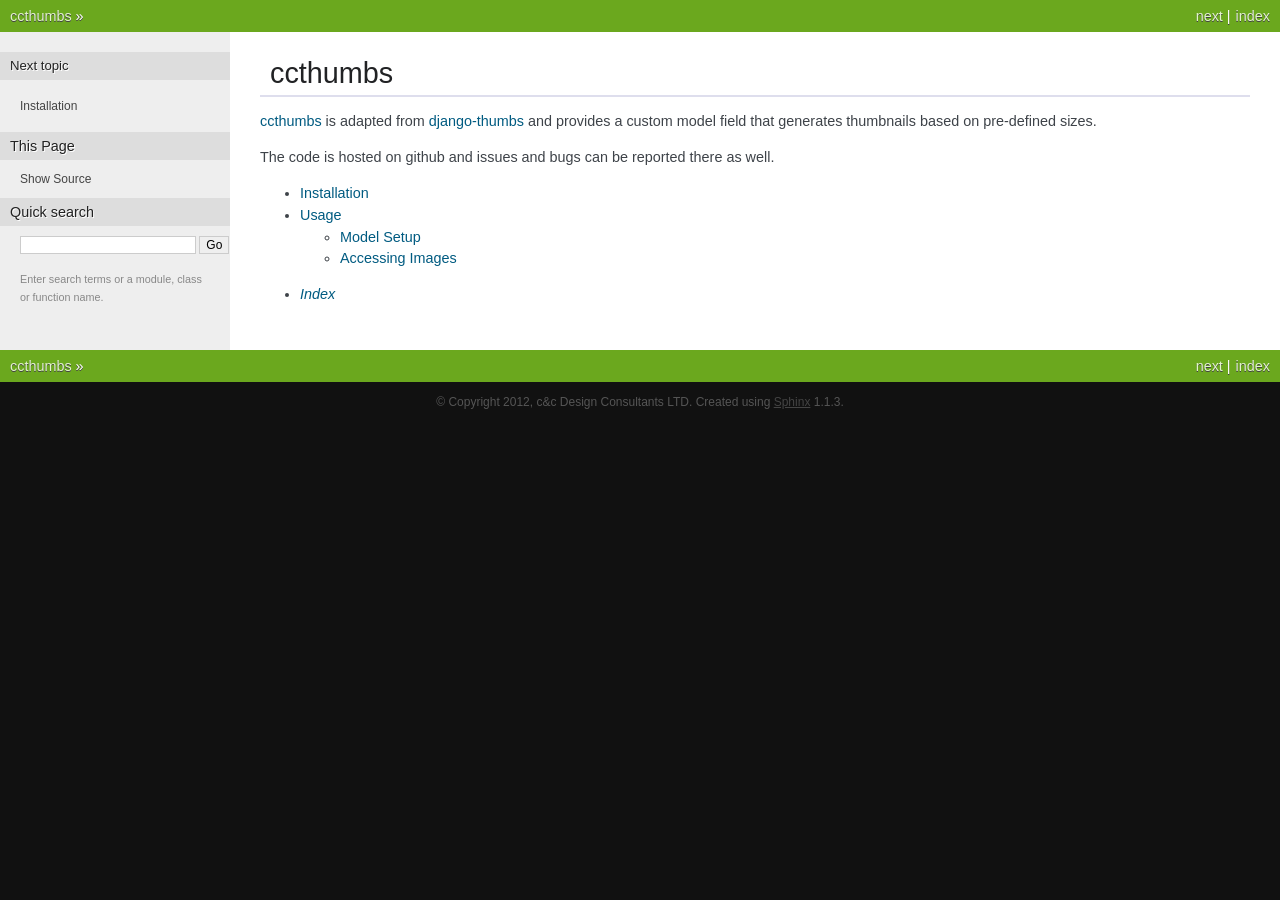
<file: docs/_build/html/index.html>
<!DOCTYPE html PUBLIC "-//W3C//DTD XHTML 1.0 Transitional//EN"
  "http://www.w3.org/TR/xhtml1/DTD/xhtml1-transitional.dtd">


<html xmlns="http://www.w3.org/1999/xhtml">
  <head>
    <meta http-equiv="Content-Type" content="text/html; charset=utf-8" />
    
    <title>ccthumbs &mdash; ccthumbs 0.0.3 documentation</title>
    
    <link rel="stylesheet" href="_static/cc.css" type="text/css" />
    <link rel="stylesheet" href="_static/pygments.css" type="text/css" />
	<link href='http://fonts.googleapis.com/css?family=Inconsolata' rel='stylesheet' type='text/css'>
    
    <script type="text/javascript">
      var DOCUMENTATION_OPTIONS = {
        URL_ROOT:    '',
        VERSION:     '0.0.3',
        COLLAPSE_INDEX: false,
        FILE_SUFFIX: '.html',
        HAS_SOURCE:  true
      };
    </script>
    <script type="text/javascript" src="_static/jquery.js"></script>
    <script type="text/javascript" src="_static/underscore.js"></script>
    <script type="text/javascript" src="_static/doctools.js"></script>
    <link rel="author" title="About these documents" href="about.html" />
    <link rel="top" title="ccthumbs 0.0.3 documentation" href="#" />
    <link rel="next" title="Installation" href="installation.html" /> 
  </head>
  <body>
    <div class="related">
      <h3>Navigation</h3>
      <ul>
        <li class="right" style="margin-right: 10px">
          <a href="genindex.html" title="General Index"
             accesskey="I">index</a></li>
        <li class="right" >
          <a href="installation.html" title="Installation"
             accesskey="N">next</a> |</li>
        <li><a href="#">ccthumbs</a> &raquo;</li> 
      </ul>
    </div>  

    <div class="document">
      <div class="documentwrapper">
        <div class="bodywrapper">
          <div class="body">
            
  <div class="section" id="ccthumbs">
<h1>ccthumbs<a class="headerlink" href="#ccthumbs" title="Permalink to this headline">¶</a></h1>
<p><a class="reference external" href="https://github.com/designcc/django-ccthumbs">ccthumbs</a> is adapted from <a class="reference external" href="http://djangothumbnails.com/">django-thumbs</a>  and provides a custom model field
that generates thumbnails based on pre-defined sizes.</p>
<p>The code is hosted on github and issues and bugs can be reported there as well.</p>
<div class="toctree-wrapper compound">
<ul>
<li class="toctree-l1"><a class="reference internal" href="installation.html">Installation</a></li>
<li class="toctree-l1"><a class="reference internal" href="usage.html">Usage</a><ul>
<li class="toctree-l2"><a class="reference internal" href="usage.html#model-setup">Model Setup</a></li>
<li class="toctree-l2"><a class="reference internal" href="usage.html#accessing-images">Accessing Images</a></li>
</ul>
</li>
</ul>
</div>
<ul class="simple">
<li><a class="reference internal" href="genindex.html"><em>Index</em></a></li>
</ul>
</div>


          </div>
        </div>
      </div>
      <div class="sphinxsidebar">
        <div class="sphinxsidebarwrapper">
  <h4>Next topic</h4>
  <p class="topless"><a href="installation.html"
                        title="next chapter">Installation</a></p>
  <h3>This Page</h3>
  <ul class="this-page-menu">
    <li><a href="_sources/index.txt"
           rel="nofollow">Show Source</a></li>
  </ul>
<div id="searchbox" style="display: none">
  <h3>Quick search</h3>
    <form class="search" action="search.html" method="get">
      <input type="text" name="q" />
      <input type="submit" value="Go" />
      <input type="hidden" name="check_keywords" value="yes" />
      <input type="hidden" name="area" value="default" />
    </form>
    <p class="searchtip" style="font-size: 90%">
    Enter search terms or a module, class or function name.
    </p>
</div>
<script type="text/javascript">$('#searchbox').show(0);</script>
        </div>
      </div>
      <div class="clearer"></div>
    </div>
    <div class="related">
      <h3>Navigation</h3>
      <ul>
        <li class="right" style="margin-right: 10px">
          <a href="genindex.html" title="General Index"
             >index</a></li>
        <li class="right" >
          <a href="installation.html" title="Installation"
             >next</a> |</li>
        <li><a href="#">ccthumbs</a> &raquo;</li> 
      </ul>
    </div>
    <div class="footer">
        &copy; Copyright 2012, c&amp;c Design Consultants LTD.
      Created using <a href="http://sphinx.pocoo.org/">Sphinx</a> 1.1.3.
    </div>
  </body>
</html>
</file>
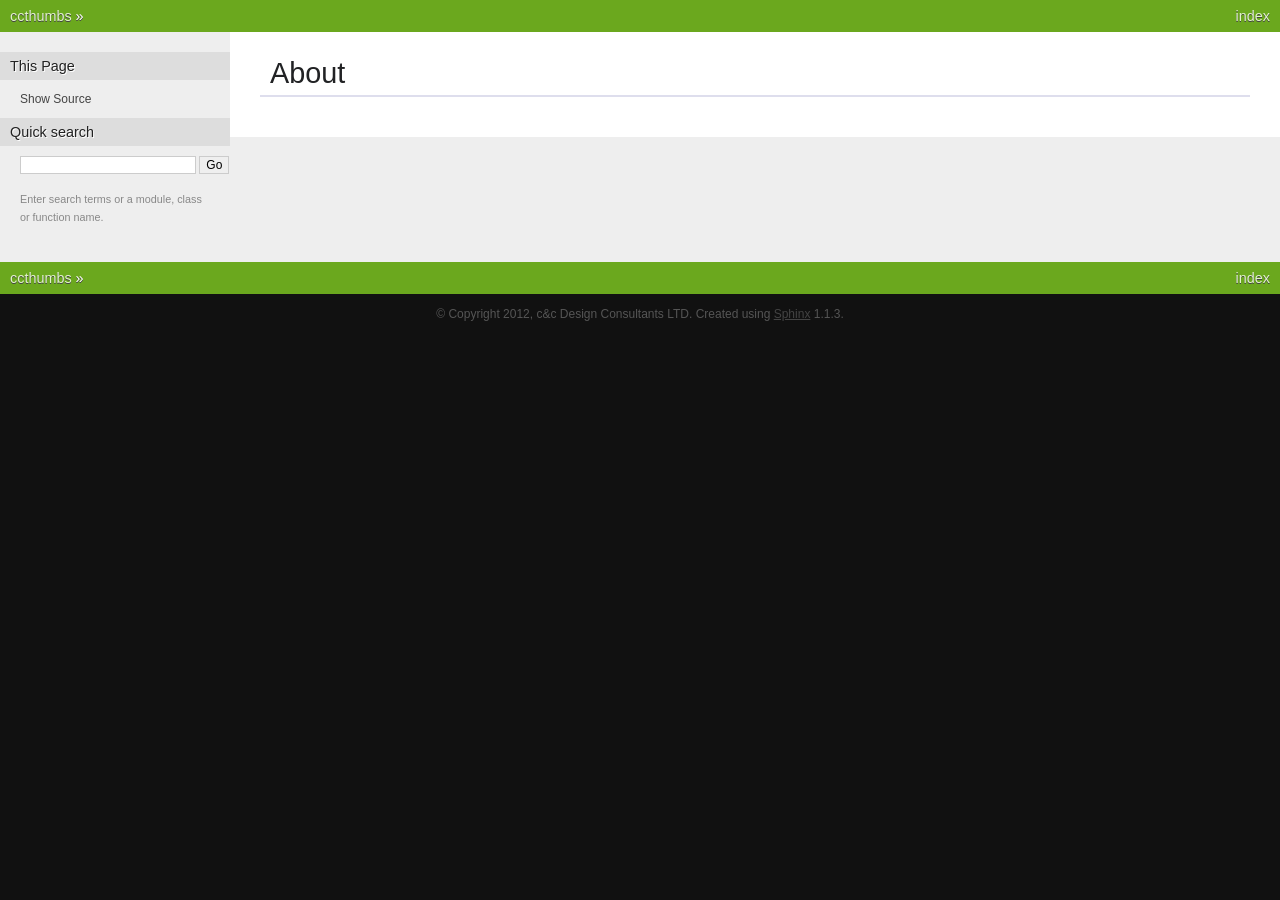
<file: docs/_build/html/about.html>
<!DOCTYPE html PUBLIC "-//W3C//DTD XHTML 1.0 Transitional//EN"
  "http://www.w3.org/TR/xhtml1/DTD/xhtml1-transitional.dtd">


<html xmlns="http://www.w3.org/1999/xhtml">
  <head>
    <meta http-equiv="Content-Type" content="text/html; charset=utf-8" />
    
    <title>About &mdash; ccthumbs 0.0.3 documentation</title>
    
    <link rel="stylesheet" href="_static/cc.css" type="text/css" />
    <link rel="stylesheet" href="_static/pygments.css" type="text/css" />
	<link href='http://fonts.googleapis.com/css?family=Inconsolata' rel='stylesheet' type='text/css'>
    
    <script type="text/javascript">
      var DOCUMENTATION_OPTIONS = {
        URL_ROOT:    '',
        VERSION:     '0.0.3',
        COLLAPSE_INDEX: false,
        FILE_SUFFIX: '.html',
        HAS_SOURCE:  true
      };
    </script>
    <script type="text/javascript" src="_static/jquery.js"></script>
    <script type="text/javascript" src="_static/underscore.js"></script>
    <script type="text/javascript" src="_static/doctools.js"></script>
    <link rel="author" title="About these documents" href="#" />
    <link rel="top" title="ccthumbs 0.0.3 documentation" href="index.html" /> 
  </head>
  <body>
    <div class="related">
      <h3>Navigation</h3>
      <ul>
        <li class="right" style="margin-right: 10px">
          <a href="genindex.html" title="General Index"
             accesskey="I">index</a></li>
        <li><a href="index.html">ccthumbs</a> &raquo;</li> 
      </ul>
    </div>  

    <div class="document">
      <div class="documentwrapper">
        <div class="bodywrapper">
          <div class="body">
            
  <div class="section" id="about">
<h1>About<a class="headerlink" href="#about" title="Permalink to this headline">¶</a></h1>
</div>


          </div>
        </div>
      </div>
      <div class="sphinxsidebar">
        <div class="sphinxsidebarwrapper">
  <h3>This Page</h3>
  <ul class="this-page-menu">
    <li><a href="_sources/about.txt"
           rel="nofollow">Show Source</a></li>
  </ul>
<div id="searchbox" style="display: none">
  <h3>Quick search</h3>
    <form class="search" action="search.html" method="get">
      <input type="text" name="q" />
      <input type="submit" value="Go" />
      <input type="hidden" name="check_keywords" value="yes" />
      <input type="hidden" name="area" value="default" />
    </form>
    <p class="searchtip" style="font-size: 90%">
    Enter search terms or a module, class or function name.
    </p>
</div>
<script type="text/javascript">$('#searchbox').show(0);</script>
        </div>
      </div>
      <div class="clearer"></div>
    </div>
    <div class="related">
      <h3>Navigation</h3>
      <ul>
        <li class="right" style="margin-right: 10px">
          <a href="genindex.html" title="General Index"
             >index</a></li>
        <li><a href="index.html">ccthumbs</a> &raquo;</li> 
      </ul>
    </div>
    <div class="footer">
        &copy; Copyright 2012, c&amp;c Design Consultants LTD.
      Created using <a href="http://sphinx.pocoo.org/">Sphinx</a> 1.1.3.
    </div>
  </body>
</html>
</file>
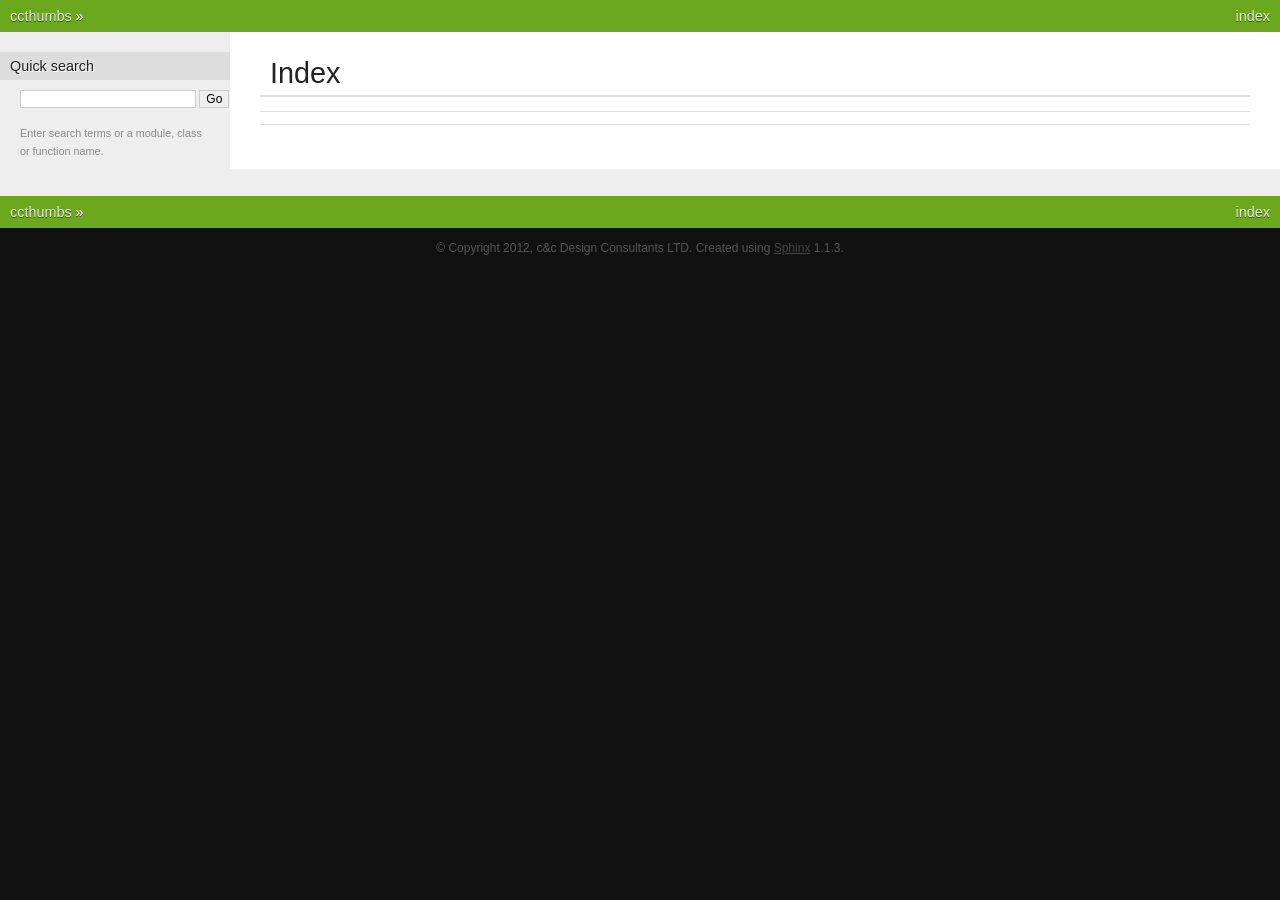
<file: docs/_build/html/genindex.html>
<!DOCTYPE html PUBLIC "-//W3C//DTD XHTML 1.0 Transitional//EN"
  "http://www.w3.org/TR/xhtml1/DTD/xhtml1-transitional.dtd">


<html xmlns="http://www.w3.org/1999/xhtml">
  <head>
    <meta http-equiv="Content-Type" content="text/html; charset=utf-8" />
    
    <title>Index &mdash; ccthumbs 0.0.3 documentation</title>
    
    <link rel="stylesheet" href="_static/cc.css" type="text/css" />
    <link rel="stylesheet" href="_static/pygments.css" type="text/css" />
	<link href='http://fonts.googleapis.com/css?family=Inconsolata' rel='stylesheet' type='text/css'>
    
    <script type="text/javascript">
      var DOCUMENTATION_OPTIONS = {
        URL_ROOT:    '',
        VERSION:     '0.0.3',
        COLLAPSE_INDEX: false,
        FILE_SUFFIX: '.html',
        HAS_SOURCE:  true
      };
    </script>
    <script type="text/javascript" src="_static/jquery.js"></script>
    <script type="text/javascript" src="_static/underscore.js"></script>
    <script type="text/javascript" src="_static/doctools.js"></script>
    <link rel="author" title="About these documents" href="about.html" />
    <link rel="top" title="ccthumbs 0.0.3 documentation" href="index.html" /> 
  </head>
  <body>
    <div class="related">
      <h3>Navigation</h3>
      <ul>
        <li class="right" style="margin-right: 10px">
          <a href="#" title="General Index"
             accesskey="I">index</a></li>
        <li><a href="index.html">ccthumbs</a> &raquo;</li> 
      </ul>
    </div>  

    <div class="document">
      <div class="documentwrapper">
        <div class="bodywrapper">
          <div class="body">
            

<h1 id="index">Index</h1>

<div class="genindex-jumpbox">
 
</div>


          </div>
        </div>
      </div>
      <div class="sphinxsidebar">
        <div class="sphinxsidebarwrapper">

   

<div id="searchbox" style="display: none">
  <h3>Quick search</h3>
    <form class="search" action="search.html" method="get">
      <input type="text" name="q" />
      <input type="submit" value="Go" />
      <input type="hidden" name="check_keywords" value="yes" />
      <input type="hidden" name="area" value="default" />
    </form>
    <p class="searchtip" style="font-size: 90%">
    Enter search terms or a module, class or function name.
    </p>
</div>
<script type="text/javascript">$('#searchbox').show(0);</script>
        </div>
      </div>
      <div class="clearer"></div>
    </div>
    <div class="related">
      <h3>Navigation</h3>
      <ul>
        <li class="right" style="margin-right: 10px">
          <a href="#" title="General Index"
             >index</a></li>
        <li><a href="index.html">ccthumbs</a> &raquo;</li> 
      </ul>
    </div>
    <div class="footer">
        &copy; Copyright 2012, c&amp;c Design Consultants LTD.
      Created using <a href="http://sphinx.pocoo.org/">Sphinx</a> 1.1.3.
    </div>
  </body>
</html>
</file>
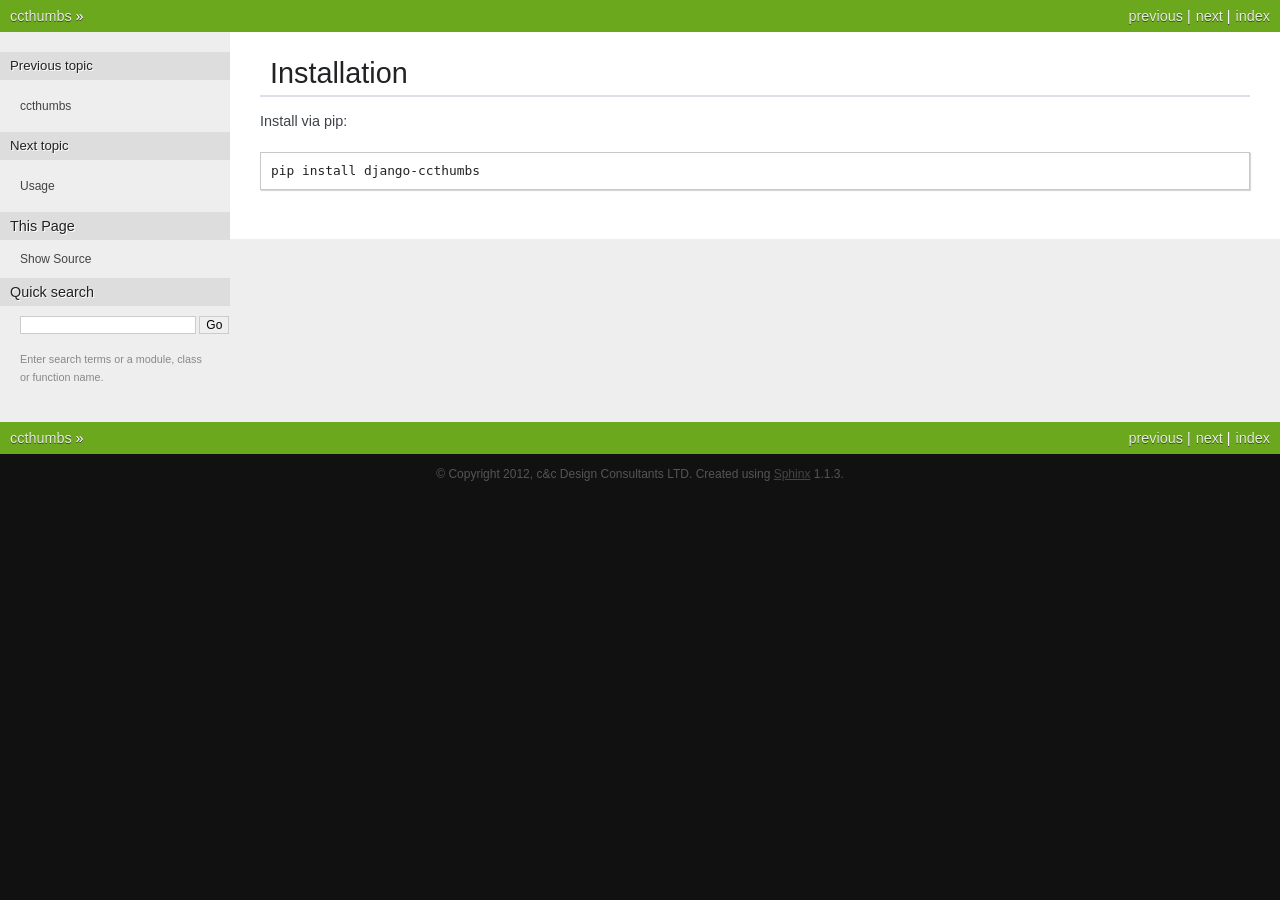
<file: docs/_build/html/installation.html>
<!DOCTYPE html PUBLIC "-//W3C//DTD XHTML 1.0 Transitional//EN"
  "http://www.w3.org/TR/xhtml1/DTD/xhtml1-transitional.dtd">


<html xmlns="http://www.w3.org/1999/xhtml">
  <head>
    <meta http-equiv="Content-Type" content="text/html; charset=utf-8" />
    
    <title>Installation &mdash; ccthumbs 0.0.3 documentation</title>
    
    <link rel="stylesheet" href="_static/cc.css" type="text/css" />
    <link rel="stylesheet" href="_static/pygments.css" type="text/css" />
	<link href='http://fonts.googleapis.com/css?family=Inconsolata' rel='stylesheet' type='text/css'>
    
    <script type="text/javascript">
      var DOCUMENTATION_OPTIONS = {
        URL_ROOT:    '',
        VERSION:     '0.0.3',
        COLLAPSE_INDEX: false,
        FILE_SUFFIX: '.html',
        HAS_SOURCE:  true
      };
    </script>
    <script type="text/javascript" src="_static/jquery.js"></script>
    <script type="text/javascript" src="_static/underscore.js"></script>
    <script type="text/javascript" src="_static/doctools.js"></script>
    <link rel="author" title="About these documents" href="about.html" />
    <link rel="top" title="ccthumbs 0.0.3 documentation" href="index.html" />
    <link rel="next" title="Usage" href="usage.html" />
    <link rel="prev" title="ccthumbs" href="index.html" /> 
  </head>
  <body>
    <div class="related">
      <h3>Navigation</h3>
      <ul>
        <li class="right" style="margin-right: 10px">
          <a href="genindex.html" title="General Index"
             accesskey="I">index</a></li>
        <li class="right" >
          <a href="usage.html" title="Usage"
             accesskey="N">next</a> |</li>
        <li class="right" >
          <a href="index.html" title="ccthumbs"
             accesskey="P">previous</a> |</li>
        <li><a href="index.html">ccthumbs</a> &raquo;</li> 
      </ul>
    </div>  

    <div class="document">
      <div class="documentwrapper">
        <div class="bodywrapper">
          <div class="body">
            
  <div class="section" id="installation">
<h1>Installation<a class="headerlink" href="#installation" title="Permalink to this headline">¶</a></h1>
<p>Install via pip:</p>
<div class="highlight-python"><pre>pip install django-ccthumbs</pre>
</div>
</div>


          </div>
        </div>
      </div>
      <div class="sphinxsidebar">
        <div class="sphinxsidebarwrapper">
  <h4>Previous topic</h4>
  <p class="topless"><a href="index.html"
                        title="previous chapter">ccthumbs</a></p>
  <h4>Next topic</h4>
  <p class="topless"><a href="usage.html"
                        title="next chapter">Usage</a></p>
  <h3>This Page</h3>
  <ul class="this-page-menu">
    <li><a href="_sources/installation.txt"
           rel="nofollow">Show Source</a></li>
  </ul>
<div id="searchbox" style="display: none">
  <h3>Quick search</h3>
    <form class="search" action="search.html" method="get">
      <input type="text" name="q" />
      <input type="submit" value="Go" />
      <input type="hidden" name="check_keywords" value="yes" />
      <input type="hidden" name="area" value="default" />
    </form>
    <p class="searchtip" style="font-size: 90%">
    Enter search terms or a module, class or function name.
    </p>
</div>
<script type="text/javascript">$('#searchbox').show(0);</script>
        </div>
      </div>
      <div class="clearer"></div>
    </div>
    <div class="related">
      <h3>Navigation</h3>
      <ul>
        <li class="right" style="margin-right: 10px">
          <a href="genindex.html" title="General Index"
             >index</a></li>
        <li class="right" >
          <a href="usage.html" title="Usage"
             >next</a> |</li>
        <li class="right" >
          <a href="index.html" title="ccthumbs"
             >previous</a> |</li>
        <li><a href="index.html">ccthumbs</a> &raquo;</li> 
      </ul>
    </div>
    <div class="footer">
        &copy; Copyright 2012, c&amp;c Design Consultants LTD.
      Created using <a href="http://sphinx.pocoo.org/">Sphinx</a> 1.1.3.
    </div>
  </body>
</html>
</file>
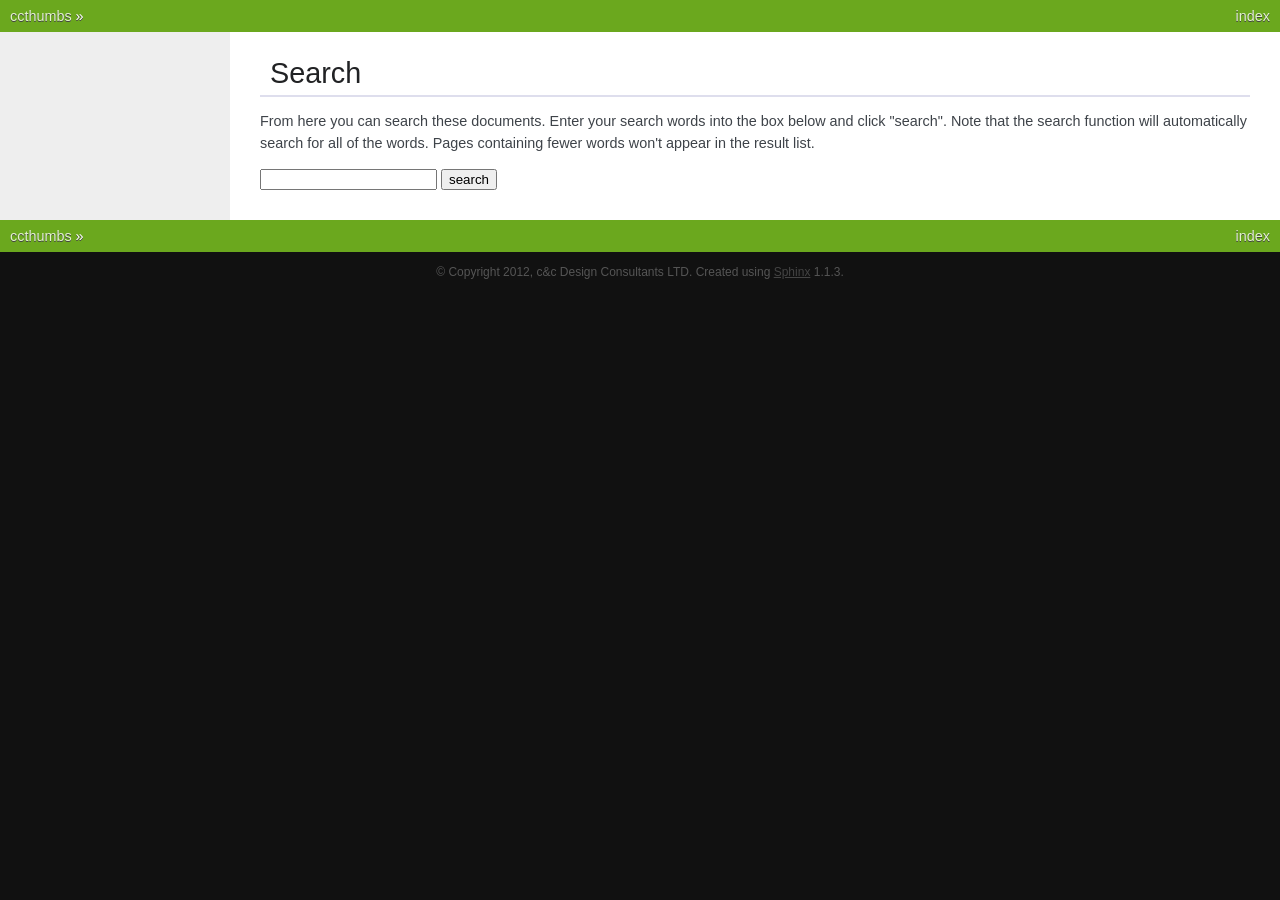
<file: docs/_build/html/search.html>
<!DOCTYPE html PUBLIC "-//W3C//DTD XHTML 1.0 Transitional//EN"
  "http://www.w3.org/TR/xhtml1/DTD/xhtml1-transitional.dtd">


<html xmlns="http://www.w3.org/1999/xhtml">
  <head>
    <meta http-equiv="Content-Type" content="text/html; charset=utf-8" />
    
    <title>Search &mdash; ccthumbs 0.0.3 documentation</title>
    
    <link rel="stylesheet" href="_static/cc.css" type="text/css" />
    <link rel="stylesheet" href="_static/pygments.css" type="text/css" />
	<link href='http://fonts.googleapis.com/css?family=Inconsolata' rel='stylesheet' type='text/css'>
    
    <script type="text/javascript">
      var DOCUMENTATION_OPTIONS = {
        URL_ROOT:    '',
        VERSION:     '0.0.3',
        COLLAPSE_INDEX: false,
        FILE_SUFFIX: '.html',
        HAS_SOURCE:  true
      };
    </script>
    <script type="text/javascript" src="_static/jquery.js"></script>
    <script type="text/javascript" src="_static/underscore.js"></script>
    <script type="text/javascript" src="_static/doctools.js"></script>
    <script type="text/javascript" src="_static/searchtools.js"></script>
    <link rel="author" title="About these documents" href="about.html" />
    <link rel="top" title="ccthumbs 0.0.3 documentation" href="index.html" />
  <script type="text/javascript">
    jQuery(function() { Search.loadIndex("searchindex.js"); });
  </script>
   

  </head>
  <body>
    <div class="related">
      <h3>Navigation</h3>
      <ul>
        <li class="right" style="margin-right: 10px">
          <a href="genindex.html" title="General Index"
             accesskey="I">index</a></li>
        <li><a href="index.html">ccthumbs</a> &raquo;</li> 
      </ul>
    </div>  

    <div class="document">
      <div class="documentwrapper">
        <div class="bodywrapper">
          <div class="body">
            
  <h1 id="search-documentation">Search</h1>
  <div id="fallback" class="admonition warning">
  <script type="text/javascript">$('#fallback').hide();</script>
  <p>
    Please activate JavaScript to enable the search
    functionality.
  </p>
  </div>
  <p>
    From here you can search these documents. Enter your search
    words into the box below and click "search". Note that the search
    function will automatically search for all of the words. Pages
    containing fewer words won't appear in the result list.
  </p>
  <form action="" method="get">
    <input type="text" name="q" value="" />
    <input type="submit" value="search" />
    <span id="search-progress" style="padding-left: 10px"></span>
  </form>
  
  <div id="search-results">
  
  </div>

          </div>
        </div>
      </div>
      <div class="sphinxsidebar">
        <div class="sphinxsidebarwrapper">
        </div>
      </div>
      <div class="clearer"></div>
    </div>
    <div class="related">
      <h3>Navigation</h3>
      <ul>
        <li class="right" style="margin-right: 10px">
          <a href="genindex.html" title="General Index"
             >index</a></li>
        <li><a href="index.html">ccthumbs</a> &raquo;</li> 
      </ul>
    </div>
    <div class="footer">
        &copy; Copyright 2012, c&amp;c Design Consultants LTD.
      Created using <a href="http://sphinx.pocoo.org/">Sphinx</a> 1.1.3.
    </div>
  </body>
</html>
</file>
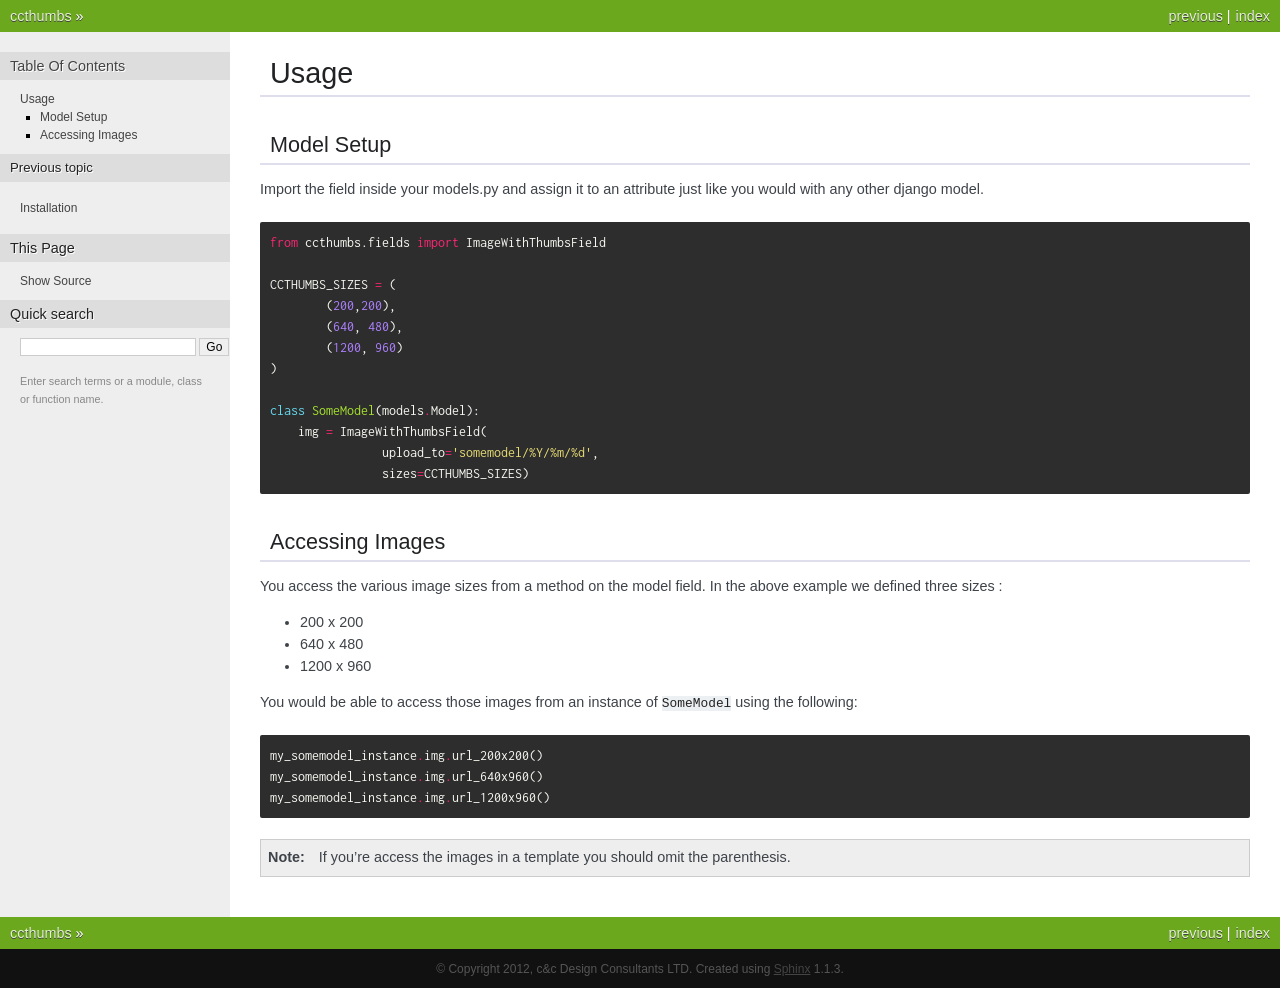
<file: docs/_build/html/usage.html>
<!DOCTYPE html PUBLIC "-//W3C//DTD XHTML 1.0 Transitional//EN"
  "http://www.w3.org/TR/xhtml1/DTD/xhtml1-transitional.dtd">


<html xmlns="http://www.w3.org/1999/xhtml">
  <head>
    <meta http-equiv="Content-Type" content="text/html; charset=utf-8" />
    
    <title>Usage &mdash; ccthumbs 0.0.3 documentation</title>
    
    <link rel="stylesheet" href="_static/cc.css" type="text/css" />
    <link rel="stylesheet" href="_static/pygments.css" type="text/css" />
	<link href='http://fonts.googleapis.com/css?family=Inconsolata' rel='stylesheet' type='text/css'>
    
    <script type="text/javascript">
      var DOCUMENTATION_OPTIONS = {
        URL_ROOT:    '',
        VERSION:     '0.0.3',
        COLLAPSE_INDEX: false,
        FILE_SUFFIX: '.html',
        HAS_SOURCE:  true
      };
    </script>
    <script type="text/javascript" src="_static/jquery.js"></script>
    <script type="text/javascript" src="_static/underscore.js"></script>
    <script type="text/javascript" src="_static/doctools.js"></script>
    <link rel="author" title="About these documents" href="about.html" />
    <link rel="top" title="ccthumbs 0.0.3 documentation" href="index.html" />
    <link rel="prev" title="Installation" href="installation.html" /> 
  </head>
  <body>
    <div class="related">
      <h3>Navigation</h3>
      <ul>
        <li class="right" style="margin-right: 10px">
          <a href="genindex.html" title="General Index"
             accesskey="I">index</a></li>
        <li class="right" >
          <a href="installation.html" title="Installation"
             accesskey="P">previous</a> |</li>
        <li><a href="index.html">ccthumbs</a> &raquo;</li> 
      </ul>
    </div>  

    <div class="document">
      <div class="documentwrapper">
        <div class="bodywrapper">
          <div class="body">
            
  <div class="section" id="usage">
<h1>Usage<a class="headerlink" href="#usage" title="Permalink to this headline">¶</a></h1>
<div class="section" id="model-setup">
<h2>Model Setup<a class="headerlink" href="#model-setup" title="Permalink to this headline">¶</a></h2>
<p>Import the field inside your models.py and assign it to an attribute just like
you would with any other django model.</p>
<div class="highlight-python"><div class="highlight"><pre><span class="kn">from</span> <span class="nn">ccthumbs.fields</span> <span class="kn">import</span> <span class="n">ImageWithThumbsField</span>

<span class="n">CCTHUMBS_SIZES</span> <span class="o">=</span> <span class="p">(</span>
        <span class="p">(</span><span class="mi">200</span><span class="p">,</span><span class="mi">200</span><span class="p">),</span>
        <span class="p">(</span><span class="mi">640</span><span class="p">,</span> <span class="mi">480</span><span class="p">),</span>
        <span class="p">(</span><span class="mi">1200</span><span class="p">,</span> <span class="mi">960</span><span class="p">)</span>
<span class="p">)</span>

<span class="k">class</span> <span class="nc">SomeModel</span><span class="p">(</span><span class="n">models</span><span class="o">.</span><span class="n">Model</span><span class="p">):</span>
    <span class="n">img</span> <span class="o">=</span> <span class="n">ImageWithThumbsField</span><span class="p">(</span>
                <span class="n">upload_to</span><span class="o">=</span><span class="s">&#39;somemodel/%Y/%m/</span><span class="si">%d</span><span class="s">&#39;</span><span class="p">,</span>
                <span class="n">sizes</span><span class="o">=</span><span class="n">CCTHUMBS_SIZES</span><span class="p">)</span>
</pre></div>
</div>
</div>
<div class="section" id="accessing-images">
<h2>Accessing Images<a class="headerlink" href="#accessing-images" title="Permalink to this headline">¶</a></h2>
<p>You access the various image sizes from a method on the model field. In the
above example we defined three sizes :</p>
<ul class="simple">
<li>200 x 200</li>
<li>640 x 480</li>
<li>1200 x 960</li>
</ul>
<p>You would be able to access those images from an instance of <tt class="docutils literal"><span class="pre">SomeModel</span></tt>
using the following:</p>
<div class="highlight-python"><div class="highlight"><pre><span class="n">my_somemodel_instance</span><span class="o">.</span><span class="n">img</span><span class="o">.</span><span class="n">url_200x200</span><span class="p">()</span>
<span class="n">my_somemodel_instance</span><span class="o">.</span><span class="n">img</span><span class="o">.</span><span class="n">url_640x960</span><span class="p">()</span>
<span class="n">my_somemodel_instance</span><span class="o">.</span><span class="n">img</span><span class="o">.</span><span class="n">url_1200x960</span><span class="p">()</span>
</pre></div>
</div>
<div class="admonition note">
<p class="first admonition-title">Note</p>
<p class="last">If you&#8217;re access the images in a template you should omit the parenthesis.</p>
</div>
</div>
</div>


          </div>
        </div>
      </div>
      <div class="sphinxsidebar">
        <div class="sphinxsidebarwrapper">
  <h3><a href="index.html">Table Of Contents</a></h3>
  <ul>
<li><a class="reference internal" href="#">Usage</a><ul>
<li><a class="reference internal" href="#model-setup">Model Setup</a></li>
<li><a class="reference internal" href="#accessing-images">Accessing Images</a></li>
</ul>
</li>
</ul>

  <h4>Previous topic</h4>
  <p class="topless"><a href="installation.html"
                        title="previous chapter">Installation</a></p>
  <h3>This Page</h3>
  <ul class="this-page-menu">
    <li><a href="_sources/usage.txt"
           rel="nofollow">Show Source</a></li>
  </ul>
<div id="searchbox" style="display: none">
  <h3>Quick search</h3>
    <form class="search" action="search.html" method="get">
      <input type="text" name="q" />
      <input type="submit" value="Go" />
      <input type="hidden" name="check_keywords" value="yes" />
      <input type="hidden" name="area" value="default" />
    </form>
    <p class="searchtip" style="font-size: 90%">
    Enter search terms or a module, class or function name.
    </p>
</div>
<script type="text/javascript">$('#searchbox').show(0);</script>
        </div>
      </div>
      <div class="clearer"></div>
    </div>
    <div class="related">
      <h3>Navigation</h3>
      <ul>
        <li class="right" style="margin-right: 10px">
          <a href="genindex.html" title="General Index"
             >index</a></li>
        <li class="right" >
          <a href="installation.html" title="Installation"
             >previous</a> |</li>
        <li><a href="index.html">ccthumbs</a> &raquo;</li> 
      </ul>
    </div>
    <div class="footer">
        &copy; Copyright 2012, c&amp;c Design Consultants LTD.
      Created using <a href="http://sphinx.pocoo.org/">Sphinx</a> 1.1.3.
    </div>
  </body>
</html>
</file>
<file: docs/_build/html/_static/cc.css>
@import url('nature.css');

div.body h1,
div.body h2,
div.body h3,
div.body h4,
div.body h5,
div.body h6 {
	background-color: transparent;
	border-bottom: 2px solid #dedeed;
}

div.highlight{
}
div.highlight pre{
	font-size: 14px;
	line-height: 21px;
	border: 0 none;
	background-color: #2d2d2d;
	border-radius: 2px;
	-webkit-box-shadow: none;
	-moz-box-shadow: none;
	font-family: Inconsolata, Menlo, Courier, mono-sans;
}
</file>
<file: docs/_build/html/_static/pygments.css>
.highlight .hll { background-color: #49483e }
.highlight  { background: #272822; color: #f8f8f2 }
.highlight .c { color: #75715e } /* Comment */
.highlight .err { color: #960050; background-color: #1e0010 } /* Error */
.highlight .k { color: #66d9ef } /* Keyword */
.highlight .l { color: #ae81ff } /* Literal */
.highlight .n { color: #f8f8f2 } /* Name */
.highlight .o { color: #f92672 } /* Operator */
.highlight .p { color: #f8f8f2 } /* Punctuation */
.highlight .cm { color: #75715e } /* Comment.Multiline */
.highlight .cp { color: #75715e } /* Comment.Preproc */
.highlight .c1 { color: #75715e } /* Comment.Single */
.highlight .cs { color: #75715e } /* Comment.Special */
.highlight .ge { font-style: italic } /* Generic.Emph */
.highlight .gs { font-weight: bold } /* Generic.Strong */
.highlight .kc { color: #66d9ef } /* Keyword.Constant */
.highlight .kd { color: #66d9ef } /* Keyword.Declaration */
.highlight .kn { color: #f92672 } /* Keyword.Namespace */
.highlight .kp { color: #66d9ef } /* Keyword.Pseudo */
.highlight .kr { color: #66d9ef } /* Keyword.Reserved */
.highlight .kt { color: #66d9ef } /* Keyword.Type */
.highlight .ld { color: #e6db74 } /* Literal.Date */
.highlight .m { color: #ae81ff } /* Literal.Number */
.highlight .s { color: #e6db74 } /* Literal.String */
.highlight .na { color: #a6e22e } /* Name.Attribute */
.highlight .nb { color: #f8f8f2 } /* Name.Builtin */
.highlight .nc { color: #a6e22e } /* Name.Class */
.highlight .no { color: #66d9ef } /* Name.Constant */
.highlight .nd { color: #a6e22e } /* Name.Decorator */
.highlight .ni { color: #f8f8f2 } /* Name.Entity */
.highlight .ne { color: #a6e22e } /* Name.Exception */
.highlight .nf { color: #a6e22e } /* Name.Function */
.highlight .nl { color: #f8f8f2 } /* Name.Label */
.highlight .nn { color: #f8f8f2 } /* Name.Namespace */
.highlight .nx { color: #a6e22e } /* Name.Other */
.highlight .py { color: #f8f8f2 } /* Name.Property */
.highlight .nt { color: #f92672 } /* Name.Tag */
.highlight .nv { color: #f8f8f2 } /* Name.Variable */
.highlight .ow { color: #f92672 } /* Operator.Word */
.highlight .w { color: #f8f8f2 } /* Text.Whitespace */
.highlight .mf { color: #ae81ff } /* Literal.Number.Float */
.highlight .mh { color: #ae81ff } /* Literal.Number.Hex */
.highlight .mi { color: #ae81ff } /* Literal.Number.Integer */
.highlight .mo { color: #ae81ff } /* Literal.Number.Oct */
.highlight .sb { color: #e6db74 } /* Literal.String.Backtick */
.highlight .sc { color: #e6db74 } /* Literal.String.Char */
.highlight .sd { color: #e6db74 } /* Literal.String.Doc */
.highlight .s2 { color: #e6db74 } /* Literal.String.Double */
.highlight .se { color: #ae81ff } /* Literal.String.Escape */
.highlight .sh { color: #e6db74 } /* Literal.String.Heredoc */
.highlight .si { color: #e6db74 } /* Literal.String.Interpol */
.highlight .sx { color: #e6db74 } /* Literal.String.Other */
.highlight .sr { color: #e6db74 } /* Literal.String.Regex */
.highlight .s1 { color: #e6db74 } /* Literal.String.Single */
.highlight .ss { color: #e6db74 } /* Literal.String.Symbol */
.highlight .bp { color: #f8f8f2 } /* Name.Builtin.Pseudo */
.highlight .vc { color: #f8f8f2 } /* Name.Variable.Class */
.highlight .vg { color: #f8f8f2 } /* Name.Variable.Global */
.highlight .vi { color: #f8f8f2 } /* Name.Variable.Instance */
.highlight .il { color: #ae81ff } /* Literal.Number.Integer.Long */
</file>
